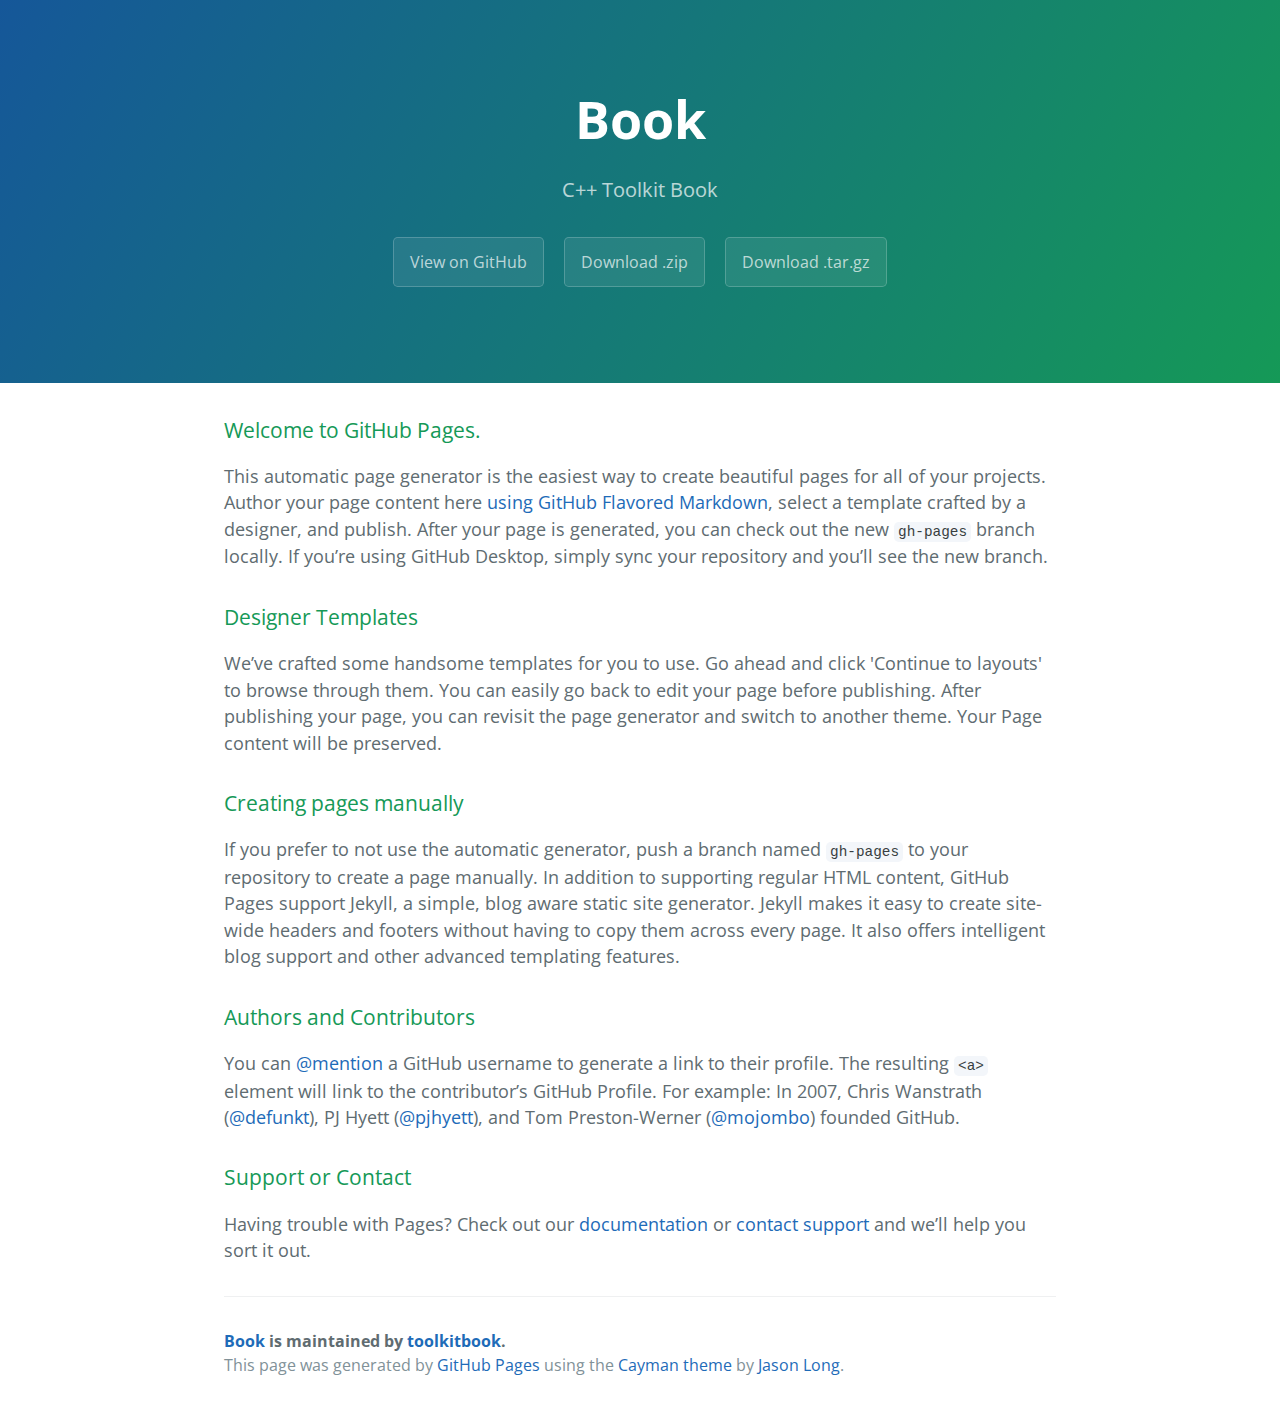
<file: index.html>
<!DOCTYPE html>
<html lang="en-us">
  <head>
    <meta charset="UTF-8">
    <title>Book by toolkitbook</title>
    <meta name="viewport" content="width=device-width, initial-scale=1">
    <link rel="stylesheet" type="text/css" href="stylesheets/normalize.css" media="screen">
    <link href='https://fonts.googleapis.com/css?family=Open+Sans:400,700' rel='stylesheet' type='text/css'>
    <link rel="stylesheet" type="text/css" href="stylesheets/stylesheet.css" media="screen">
    <link rel="stylesheet" type="text/css" href="stylesheets/github-light.css" media="screen">
  </head>
  <body>
    <section class="page-header">
      <h1 class="project-name">Book</h1>
      <h2 class="project-tagline">C++ Toolkit Book</h2>
      <a href="https://github.com/toolkitbook/book" class="btn">View on GitHub</a>
      <a href="https://github.com/toolkitbook/book/zipball/master" class="btn">Download .zip</a>
      <a href="https://github.com/toolkitbook/book/tarball/master" class="btn">Download .tar.gz</a>
    </section>

    <section class="main-content">
      <h3>
<a id="welcome-to-github-pages" class="anchor" href="#welcome-to-github-pages" aria-hidden="true"><span class="octicon octicon-link"></span></a>Welcome to GitHub Pages.</h3>

<p>This automatic page generator is the easiest way to create beautiful pages for all of your projects. Author your page content here <a href="https://guides.github.com/features/mastering-markdown/">using GitHub Flavored Markdown</a>, select a template crafted by a designer, and publish. After your page is generated, you can check out the new <code>gh-pages</code> branch locally. If you’re using GitHub Desktop, simply sync your repository and you’ll see the new branch.</p>

<h3>
<a id="designer-templates" class="anchor" href="#designer-templates" aria-hidden="true"><span class="octicon octicon-link"></span></a>Designer Templates</h3>

<p>We’ve crafted some handsome templates for you to use. Go ahead and click 'Continue to layouts' to browse through them. You can easily go back to edit your page before publishing. After publishing your page, you can revisit the page generator and switch to another theme. Your Page content will be preserved.</p>

<h3>
<a id="creating-pages-manually" class="anchor" href="#creating-pages-manually" aria-hidden="true"><span class="octicon octicon-link"></span></a>Creating pages manually</h3>

<p>If you prefer to not use the automatic generator, push a branch named <code>gh-pages</code> to your repository to create a page manually. In addition to supporting regular HTML content, GitHub Pages support Jekyll, a simple, blog aware static site generator. Jekyll makes it easy to create site-wide headers and footers without having to copy them across every page. It also offers intelligent blog support and other advanced templating features.</p>

<h3>
<a id="authors-and-contributors" class="anchor" href="#authors-and-contributors" aria-hidden="true"><span class="octicon octicon-link"></span></a>Authors and Contributors</h3>

<p>You can <a href="https://github.com/blog/821" class="user-mention">@mention</a> a GitHub username to generate a link to their profile. The resulting <code>&lt;a&gt;</code> element will link to the contributor’s GitHub Profile. For example: In 2007, Chris Wanstrath (<a href="https://github.com/defunkt" class="user-mention">@defunkt</a>), PJ Hyett (<a href="https://github.com/pjhyett" class="user-mention">@pjhyett</a>), and Tom Preston-Werner (<a href="https://github.com/mojombo" class="user-mention">@mojombo</a>) founded GitHub.</p>

<h3>
<a id="support-or-contact" class="anchor" href="#support-or-contact" aria-hidden="true"><span class="octicon octicon-link"></span></a>Support or Contact</h3>

<p>Having trouble with Pages? Check out our <a href="https://help.github.com/pages">documentation</a> or <a href="https://github.com/contact">contact support</a> and we’ll help you sort it out.</p>

      <footer class="site-footer">
        <span class="site-footer-owner"><a href="https://github.com/toolkitbook/book">Book</a> is maintained by <a href="https://github.com/toolkitbook">toolkitbook</a>.</span>

        <span class="site-footer-credits">This page was generated by <a href="https://pages.github.com">GitHub Pages</a> using the <a href="https://github.com/jasonlong/cayman-theme">Cayman theme</a> by <a href="https://twitter.com/jasonlong">Jason Long</a>.</span>
      </footer>

    </section>

  
  </body>
</html>
</file>
<file: stylesheets/stylesheet.css>
* {
  box-sizing: border-box; }

body {
  padding: 0;
  margin: 0;
  font-family: "Open Sans", "Helvetica Neue", Helvetica, Arial, sans-serif;
  font-size: 16px;
  line-height: 1.5;
  color: #606c71; }

a {
  color: #1e6bb8;
  text-decoration: none; }
  a:hover {
    text-decoration: underline; }

.btn {
  display: inline-block;
  margin-bottom: 1rem;
  color: rgba(255, 255, 255, 0.7);
  background-color: rgba(255, 255, 255, 0.08);
  border-color: rgba(255, 255, 255, 0.2);
  border-style: solid;
  border-width: 1px;
  border-radius: 0.3rem;
  transition: color 0.2s, background-color 0.2s, border-color 0.2s; }
  .btn + .btn {
    margin-left: 1rem; }

.btn:hover {
  color: rgba(255, 255, 255, 0.8);
  text-decoration: none;
  background-color: rgba(255, 255, 255, 0.2);
  border-color: rgba(255, 255, 255, 0.3); }

@media screen and (min-width: 64em) {
  .btn {
    padding: 0.75rem 1rem; } }

@media screen and (min-width: 42em) and (max-width: 64em) {
  .btn {
    padding: 0.6rem 0.9rem;
    font-size: 0.9rem; } }

@media screen and (max-width: 42em) {
  .btn {
    display: block;
    width: 100%;
    padding: 0.75rem;
    font-size: 0.9rem; }
    .btn + .btn {
      margin-top: 1rem;
      margin-left: 0; } }

.page-header {
  color: #fff;
  text-align: center;
  background-color: #159957;
  background-image: linear-gradient(120deg, #155799, #159957); }

@media screen and (min-width: 64em) {
  .page-header {
    padding: 5rem 6rem; } }

@media screen and (min-width: 42em) and (max-width: 64em) {
  .page-header {
    padding: 3rem 4rem; } }

@media screen and (max-width: 42em) {
  .page-header {
    padding: 2rem 1rem; } }

.project-name {
  margin-top: 0;
  margin-bottom: 0.1rem; }

@media screen and (min-width: 64em) {
  .project-name {
    font-size: 3.25rem; } }

@media screen and (min-width: 42em) and (max-width: 64em) {
  .project-name {
    font-size: 2.25rem; } }

@media screen and (max-width: 42em) {
  .project-name {
    font-size: 1.75rem; } }

.project-tagline {
  margin-bottom: 2rem;
  font-weight: normal;
  opacity: 0.7; }

@media screen and (min-width: 64em) {
  .project-tagline {
    font-size: 1.25rem; } }

@media screen and (min-width: 42em) and (max-width: 64em) {
  .project-tagline {
    font-size: 1.15rem; } }

@media screen and (max-width: 42em) {
  .project-tagline {
    font-size: 1rem; } }

.main-content :first-child {
  margin-top: 0; }
.main-content img {
  max-width: 100%; }
.main-content h1, .main-content h2, .main-content h3, .main-content h4, .main-content h5, .main-content h6 {
  margin-top: 2rem;
  margin-bottom: 1rem;
  font-weight: normal;
  color: #159957; }
.main-content p {
  margin-bottom: 1em; }
.main-content code {
  padding: 2px 4px;
  font-family: Consolas, "Liberation Mono", Menlo, Courier, monospace;
  font-size: 0.9rem;
  color: #383e41;
  background-color: #f3f6fa;
  border-radius: 0.3rem; }
.main-content pre {
  padding: 0.8rem;
  margin-top: 0;
  margin-bottom: 1rem;
  font: 1rem Consolas, "Liberation Mono", Menlo, Courier, monospace;
  color: #567482;
  word-wrap: normal;
  background-color: #f3f6fa;
  border: solid 1px #dce6f0;
  border-radius: 0.3rem; }
  .main-content pre > code {
    padding: 0;
    margin: 0;
    font-size: 0.9rem;
    color: #567482;
    word-break: normal;
    white-space: pre;
    background: transparent;
    border: 0; }
.main-content .highlight {
  margin-bottom: 1rem; }
  .main-content .highlight pre {
    margin-bottom: 0;
    word-break: normal; }
.main-content .highlight pre, .main-content pre {
  padding: 0.8rem;
  overflow: auto;
  font-size: 0.9rem;
  line-height: 1.45;
  border-radius: 0.3rem; }
.main-content pre code, .main-content pre tt {
  display: inline;
  max-width: initial;
  padding: 0;
  margin: 0;
  overflow: initial;
  line-height: inherit;
  word-wrap: normal;
  background-color: transparent;
  border: 0; }
  .main-content pre code:before, .main-content pre code:after, .main-content pre tt:before, .main-content pre tt:after {
    content: normal; }
.main-content ul, .main-content ol {
  margin-top: 0; }
.main-content blockquote {
  padding: 0 1rem;
  margin-left: 0;
  color: #819198;
  border-left: 0.3rem solid #dce6f0; }
  .main-content blockquote > :first-child {
    margin-top: 0; }
  .main-content blockquote > :last-child {
    margin-bottom: 0; }
.main-content table {
  display: block;
  width: 100%;
  overflow: auto;
  word-break: normal;
  word-break: keep-all; }
  .main-content table th {
    font-weight: bold; }
  .main-content table th, .main-content table td {
    padding: 0.5rem 1rem;
    border: 1px solid #e9ebec; }
.main-content dl {
  padding: 0; }
  .main-content dl dt {
    padding: 0;
    margin-top: 1rem;
    font-size: 1rem;
    font-weight: bold; }
  .main-content dl dd {
    padding: 0;
    margin-bottom: 1rem; }
.main-content hr {
  height: 2px;
  padding: 0;
  margin: 1rem 0;
  background-color: #eff0f1;
  border: 0; }

@media screen and (min-width: 64em) {
  .main-content {
    max-width: 64rem;
    padding: 2rem 6rem;
    margin: 0 auto;
    font-size: 1.1rem; } }

@media screen and (min-width: 42em) and (max-width: 64em) {
  .main-content {
    padding: 2rem 4rem;
    font-size: 1.1rem; } }

@media screen and (max-width: 42em) {
  .main-content {
    padding: 2rem 1rem;
    font-size: 1rem; } }

.site-footer {
  padding-top: 2rem;
  margin-top: 2rem;
  border-top: solid 1px #eff0f1; }

.site-footer-owner {
  display: block;
  font-weight: bold; }

.site-footer-credits {
  color: #819198; }

@media screen and (min-width: 64em) {
  .site-footer {
    font-size: 1rem; } }

@media screen and (min-width: 42em) and (max-width: 64em) {
  .site-footer {
    font-size: 1rem; } }

@media screen and (max-width: 42em) {
  .site-footer {
    font-size: 0.9rem; } }
</file>
<file: stylesheets/github-light.css>
/*
   Copyright 2014 GitHub Inc.

   Licensed under the Apache License, Version 2.0 (the "License");
   you may not use this file except in compliance with the License.
   You may obtain a copy of the License at

       http://www.apache.org/licenses/LICENSE-2.0

   Unless required by applicable law or agreed to in writing, software
   distributed under the License is distributed on an "AS IS" BASIS,
   WITHOUT WARRANTIES OR CONDITIONS OF ANY KIND, either express or implied.
   See the License for the specific language governing permissions and
   limitations under the License.

*/

.pl-c /* comment */ {
  color: #969896;
}

.pl-c1      /* constant, markup.raw, meta.diff.header, meta.module-reference, meta.property-name, support, support.constant, support.variable, variable.other.constant */,
.pl-s .pl-v /* string variable */ {
  color: #0086b3;
}

.pl-e  /* entity */,
.pl-en /* entity.name */ {
  color: #795da3;
}

.pl-s .pl-s1 /* string source */,
.pl-smi      /* storage.modifier.import, storage.modifier.package, storage.type.java, variable.other, variable.parameter.function */ {
  color: #333;
}

.pl-ent /* entity.name.tag */ {
  color: #63a35c;
}

.pl-k /* keyword, storage, storage.type */ {
  color: #a71d5d;
}

.pl-pds              /* punctuation.definition.string, string.regexp.character-class */,
.pl-s                /* string */,
.pl-s .pl-pse .pl-s1 /* string punctuation.section.embedded source */,
.pl-sr               /* string.regexp */,
.pl-sr .pl-cce       /* string.regexp constant.character.escape */,
.pl-sr .pl-sra       /* string.regexp string.regexp.arbitrary-repitition */,
.pl-sr .pl-sre       /* string.regexp source.ruby.embedded */ {
  color: #183691;
}

.pl-v /* variable */ {
  color: #ed6a43;
}

.pl-id /* invalid.deprecated */ {
  color: #b52a1d;
}

.pl-ii /* invalid.illegal */ {
  background-color: #b52a1d;
  color: #f8f8f8;
}

.pl-sr .pl-cce /* string.regexp constant.character.escape */ {
  color: #63a35c;
  font-weight: bold;
}

.pl-ml /* markup.list */ {
  color: #693a17;
}

.pl-mh        /* markup.heading */,
.pl-mh .pl-en /* markup.heading entity.name */,
.pl-ms        /* meta.separator */ {
  color: #1d3e81;
  font-weight: bold;
}

.pl-mq /* markup.quote */ {
  color: #008080;
}

.pl-mi /* markup.italic */ {
  color: #333;
  font-style: italic;
}

.pl-mb /* markup.bold */ {
  color: #333;
  font-weight: bold;
}

.pl-md /* markup.deleted, meta.diff.header.from-file */ {
  background-color: #ffecec;
  color: #bd2c00;
}

.pl-mi1 /* markup.inserted, meta.diff.header.to-file */ {
  background-color: #eaffea;
  color: #55a532;
}

.pl-mdr /* meta.diff.range */ {
  color: #795da3;
  font-weight: bold;
}

.pl-mo /* meta.output */ {
  color: #1d3e81;
}
</file>
